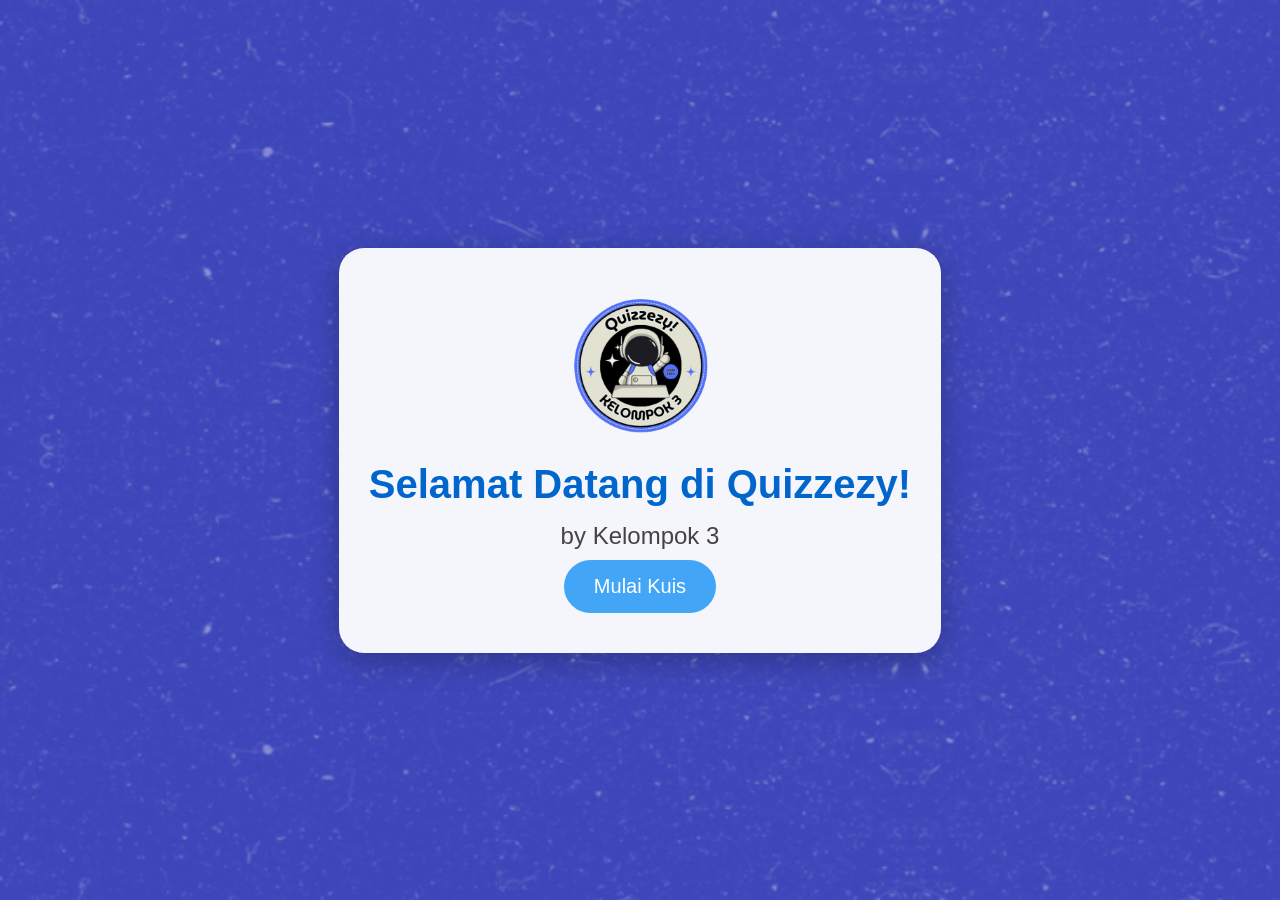
<file: index.html>
<!DOCTYPE html>
<html lang="id">
<head>
    <meta charset="UTF-8">
    <meta name="viewport" content="width=device-width, initial-scale=1.0">
    <title>Quizzezy</title>
    <link rel="stylesheet" href="styles.css">
</head>
<body>
    <div class="container">
        <div class="logo-animation">
            <img src="logo2.png" alt="Logo Kelompok 3" class="rotating-logo">
        </div>
        <div class="content">
            <div class="title">Selamat Datang di Quizzezy!</div>
            <div class="subtitle">by Kelompok 3</div>
            <a href="QUIZ/quis.html" class="start-btn">Mulai Kuis</a>
        </div>
    </div>
    <script src="script.js"></script>
</body>
</html>
</file>
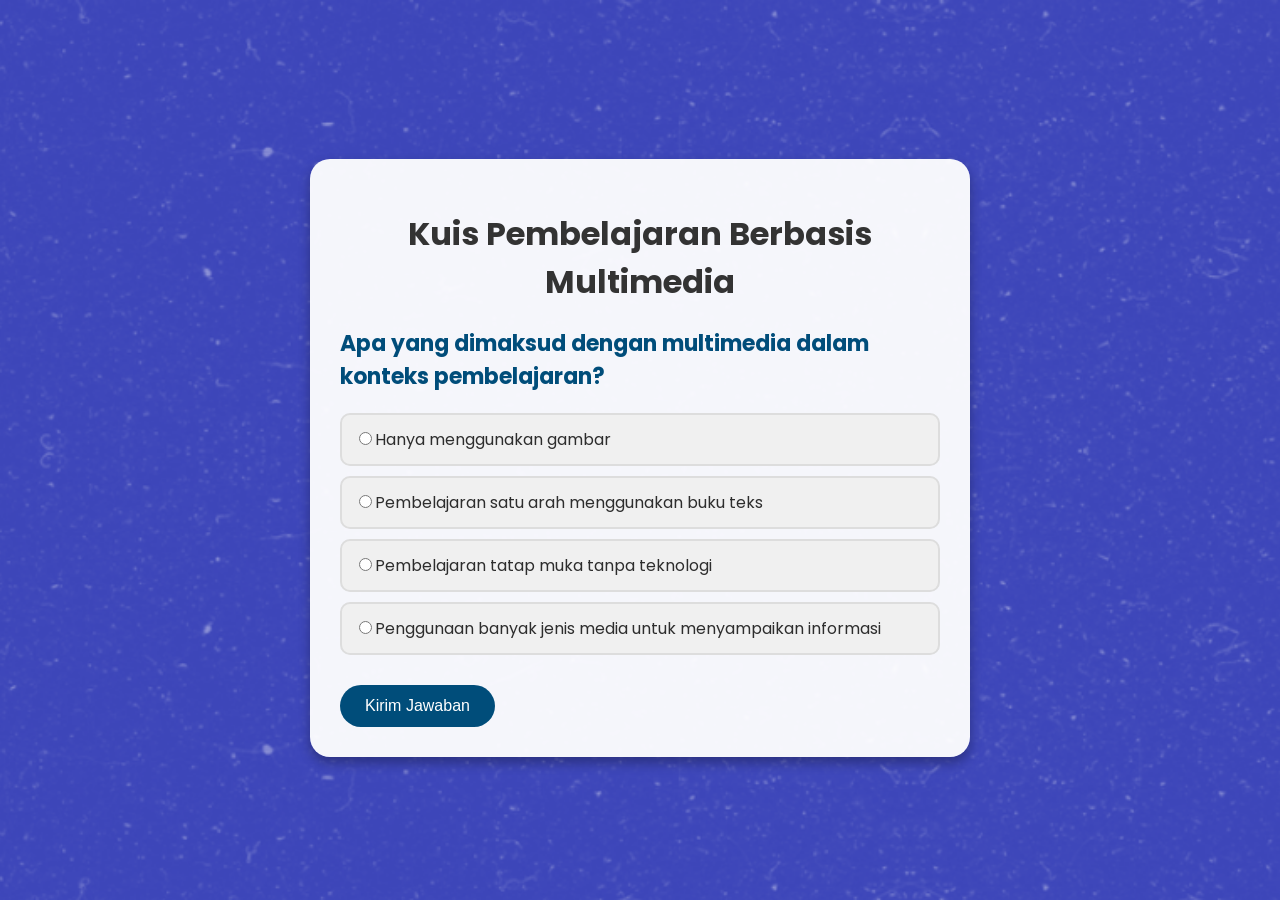
<file: QUIZ/quis.html>
<!DOCTYPE html>
<html lang="id">
<head>
    <meta charset="UTF-8">
    <meta name="viewport" content="width=device-width, initial-scale=1.0">
    <meta http-equiv="X-UA-Compatible" content="ie=edge">
    <title>Kuis Pembelajaran Berbasis Multimedia</title>
    <link href="https://fonts.googleapis.com/css2?family=Poppins:wght@400;500;700&display=swap" rel="stylesheet">
    <link rel="stylesheet" href="style.css">
</head>
<body>

<div class="container">
    <h1>Kuis Pembelajaran Berbasis Multimedia</h1>
    <div id="quiz"></div>
    <div id="result"></div>
    <button class="button" id="submit">Kirim Jawaban</button>
    <button class="button" id="retry" style="display:none;">Ulangi</button>
    <button class="button" id="showAnswer" style="display:none;">Tampilkan Jawaban</button>
</div>

<script src="scriptt.js"></script>
</body>
</html>
</file>
<file: styles.css>
* {
    box-sizing: border-box;
}

body {
    font-family: 'Poppins', sans-serif;
    background: url('image.png') no-repeat center center fixed;
    background-size: cover;
    display: flex;
    justify-content: center;
    align-items: center;
    min-height: 100vh;
    margin: 0;
    color: #2d2d2d;
    overflow: hidden;
}

.container {
    text-align: center;
    padding: 40px 30px;
    background-color: rgba(255, 255, 255, 0.95);
    border-radius: 25px;
    box-shadow: 0 8px 30px rgba(0, 0, 0, 0.25);
    animation: fadeIn 1s ease-in-out;
    backdrop-filter: blur(10px);
}

@keyframes fadeIn {
    from { opacity: 0; transform: translateY(-20px); }
    to { opacity: 1; transform: translateY(0); }
}

.logo-animation {
    margin-bottom: 20px;
}

.rotating-logo {
    width: 150px;
    height: 150px;
    animation: spin 8s linear infinite;
}

@keyframes spin {
    0% { transform: rotate(0deg); }
    100% { transform: rotate(360deg); }
}

.title {
    font-size: 40px;
    font-weight: 700;
    color: #0066cc;
    margin-bottom: 15px;
    animation: slideIn 1s ease-in-out;
}

@keyframes slideIn {
    from { transform: translateY(-10px); opacity: 0; }
    to { transform: translateY(0); opacity: 1; }
}

.subtitle {
    font-size: 24px;
    margin: 10px 0;
    color: #444;
    font-weight: 500;
}

.start-btn {
    display: inline-block;
    padding: 15px 30px;
    background-color: #42a5f5;
    color: white;
    text-decoration: none;
    border-radius: 30px;
    font-size: 20px;
    transition: background-color 0.3s, transform 0.2s;
    animation: popIn 0.5s ease-in-out;
}

@keyframes popIn {
    from { transform: scale(0); opacity: 0; }
    to { transform: scale(1); opacity: 1; }
}

.start-btn:hover {
    background-color: #1e88e5;
    transform: scale(1.05);
}

.start-btn:active {
    transform: scale(0.95);
    transition: transform 0.1s;
}
</file>
<file: QUIZ/style.css>
body {
    font-family: 'Poppins', sans-serif;
    background: url('bg.png') no-repeat center center fixed;
    background-size: cover;
    display: flex;
    justify-content: center;
    align-items: center;
    min-height: 100vh;
    color: #2d2d2d;
}

.container {
    width: 600px;
    padding: 30px;
    background-color: rgba(255, 255, 255, 0.95);
    box-shadow: 0 6px 12px rgba(0, 0, 0, 0.3);
    border-radius: 20px;
    animation: fadeIn 1s ease-in-out;
}

@keyframes fadeIn {
    from { opacity: 0; transform: translateY(-20px); }
    to { opacity: 1; transform: translateY(0); }
}

h1 {
    text-align: center;
    color: #333;
}

.question {
    font-weight: bold;
    color: #004d7a;
    font-size: 22px;
    margin-bottom: 20px;
}

.options {
    margin-bottom: 30px;
}

.option {
    display: block;
    background-color: #f0f0f0;
    border: 2px solid #ddd;
    border-radius: 10px;
    margin-bottom: 10px;
    padding: 12px;
    transition: background-color 0.3s, transform 0.2s;
    cursor: pointer;
}

.option:hover {
    background-color: #b3e5fc;
    transform: scale(1.05);
}

.button {
    padding: 12px 25px;
    background-color: #004d7a;
    color: #fff;
    border: none;
    cursor: pointer;
    font-size: 16px;
    border-radius: 30px;
    transition: background-color 0.3s, transform 0.2s;
    display: inline-block;
    margin-right: 10px;
}

.button:hover {
    background-color: #003555;
    transform: scale(1.1);
}

.result {
    text-align: center;
    margin-top: 20px;
    font-weight: bold;
    color: #2d3e50;
    font-size: 22px;
}

.flexbox {
    display: flex;
    justify-content: space-around;
    margin-top: 20px;
}

.answer-box {
    background-color: #e3f2fd;
    padding: 15px;
    margin-bottom: 20px;
    border-left: 4px solid #004d7a;
}

.correct-answer {
    color: green;
    font-weight: bold;
}

.incorrect-answer {
    color: red;
    font-weight: bold;
}
</file>
